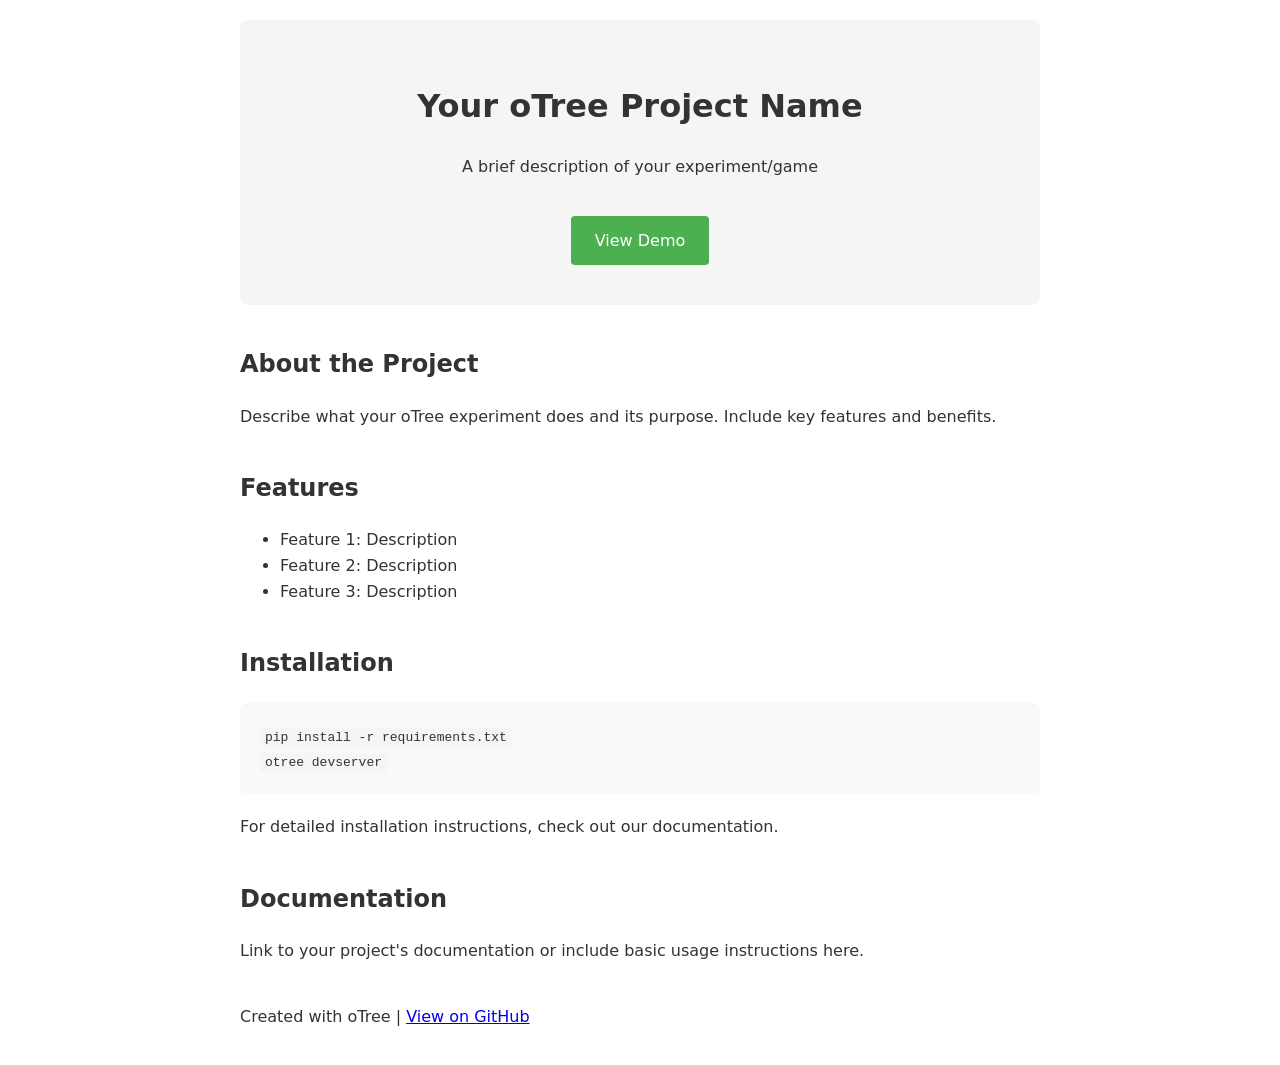
<file: index2.html>
<!DOCTYPE html>
<html lang="en">
<head>
    <meta charset="UTF-8">
    <meta name="viewport" content="width=device-width, initial-scale=1.0">
    <title>oTree Project</title>
    <style>
        body {
            font-family: system-ui, -apple-system, sans-serif;
            line-height: 1.6;
            max-width: 800px;
            margin: 0 auto;
            padding: 20px;
            color: #333;
        }
        
        .header {
            text-align: center;
            padding: 40px 0;
            background: #f5f5f5;
            border-radius: 8px;
            margin-bottom: 40px;
        }
        
        .demo-button {
            display: inline-block;
            padding: 12px 24px;
            background: #4CAF50;
            color: white;
            text-decoration: none;
            border-radius: 4px;
            margin-top: 20px;
        }
        
        .demo-button:hover {
            background: #45a049;
        }
        
        .section {
            margin-bottom: 40px;
        }
        
        code {
            background: #f5f5f5;
            padding: 2px 5px;
            border-radius: 3px;
        }
        
        .installation {
            background: #f8f9fa;
            padding: 20px;
            border-radius: 8px;
            margin: 20px 0;
        }
    </style>
</head>
<body>
    <div class="header">
        <h1>Your oTree Project Name</h1>
        <p>A brief description of your experiment/game</p>
        <a href="#" class="demo-button">View Demo</a>
    </div>

    <div class="section">
        <h2>About the Project</h2>
        <p>Describe what your oTree experiment does and its purpose. Include key features and benefits.</p>
    </div>

    <div class="section">
        <h2>Features</h2>
        <ul>
            <li>Feature 1: Description</li>
            <li>Feature 2: Description</li>
            <li>Feature 3: Description</li>
        </ul>
    </div>

    <div class="section">
        <h2>Installation</h2>
        <div class="installation">
            <code>pip install -r requirements.txt</code><br>
            <code>otree devserver</code>
        </div>
        <p>For detailed installation instructions, check out our documentation.</p>
    </div>

    <div class="section">
        <h2>Documentation</h2>
        <p>Link to your project's documentation or include basic usage instructions here.</p>
    </div>

    <footer>
        <p>Created with oTree | <a href="https://github.com/yourusername/yourrepository">View on GitHub</a></p>
    </footer>
</body>
</html>
</file>
